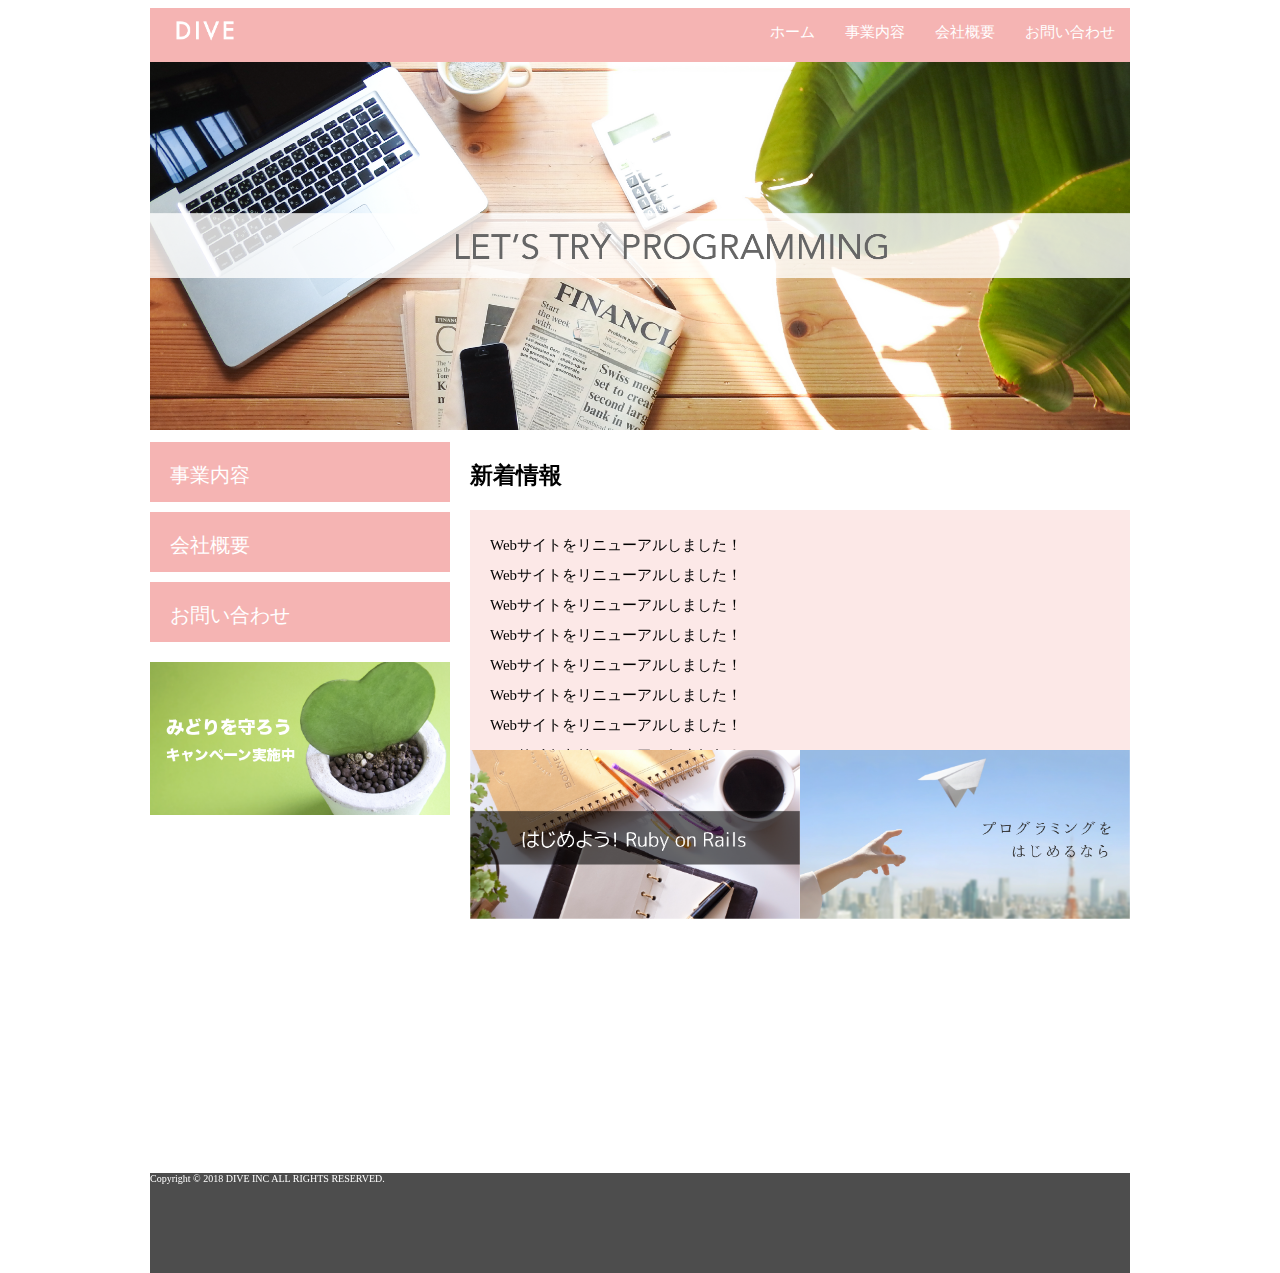
<file: DIVE/index.html>
<!DOCTYPE html>
<html>
<head>
  <meta charset="UTF-8">
  <link rel="stylesheet" href="./css/normalize.css">
  <link rel="stylesheet" href="./css/style.css">
  <title>株式会社DIVE</title>
</head>
<body>
  <div class="container">
  <header class="header clearfix">
    <a href="index.html">
      <img src="./images/logo.png" class="logo_image">
    </a>
    <nav>
      <ul class="top_menu clearfix">
        <li><a href="index.html">ホーム</a></li>
        <li><a href="business.html">事業内容</a></li>
        <li><a href="company.html">会社概要</a></li>
        <li><a href="contact.html">お問い合わせ</a></li>
      </ul>
    </nav>
  </header>
  <img src="./images/TOP.png" class="image_area">
  <div class="wrapper clearfix">
  <aside class="side_menu">
    <nav> <!-- この行から追記 -->
        <ul>
          <li><a href="#">事業内容</a></li>
          <li><a href="#">会社概要</a></li>
          <li><a href="#">お問い合わせ</a></li>
        </ul>
      </nav>
      <p class="banner">
        <a href="#">
          <img src="./images/banner.png">
        </a>
      </p>
  </aside>
  <article class="content">
    <h2>新着情報</h2>
    <div class="news">
      <ul>
        <li>Webサイトをリニューアルしました！</li>
        <li>Webサイトをリニューアルしました！</li>
        <li>Webサイトをリニューアルしました！</li>
        <li>Webサイトをリニューアルしました！</li>
        <li>Webサイトをリニューアルしました！</li>
        <li>Webサイトをリニューアルしました！</li>
        <li>Webサイトをリニューアルしました！</li>
        <li>Webサイトをリニューアルしました！</li>
        <li>Webサイトをリニューアルしました！</li>
        <li>Webサイトをリニューアルしました！</li>
      </ul>
    </div>
    <div class="banner_content">
      <p>
        <a href="#"><img src="./images/banner02.png"></a>
      </p>
      <p>
        <a href="#"><img src="./images/banner03.png"></a>
      </p>
    </div>
  </article>
  </div>
      <footer class="footer">
        <p>Copyright © 2018 DIVE INC ALL RIGHTS RESERVED.</p>
      </footer>
   </div>
 </body>
</html>
</file>
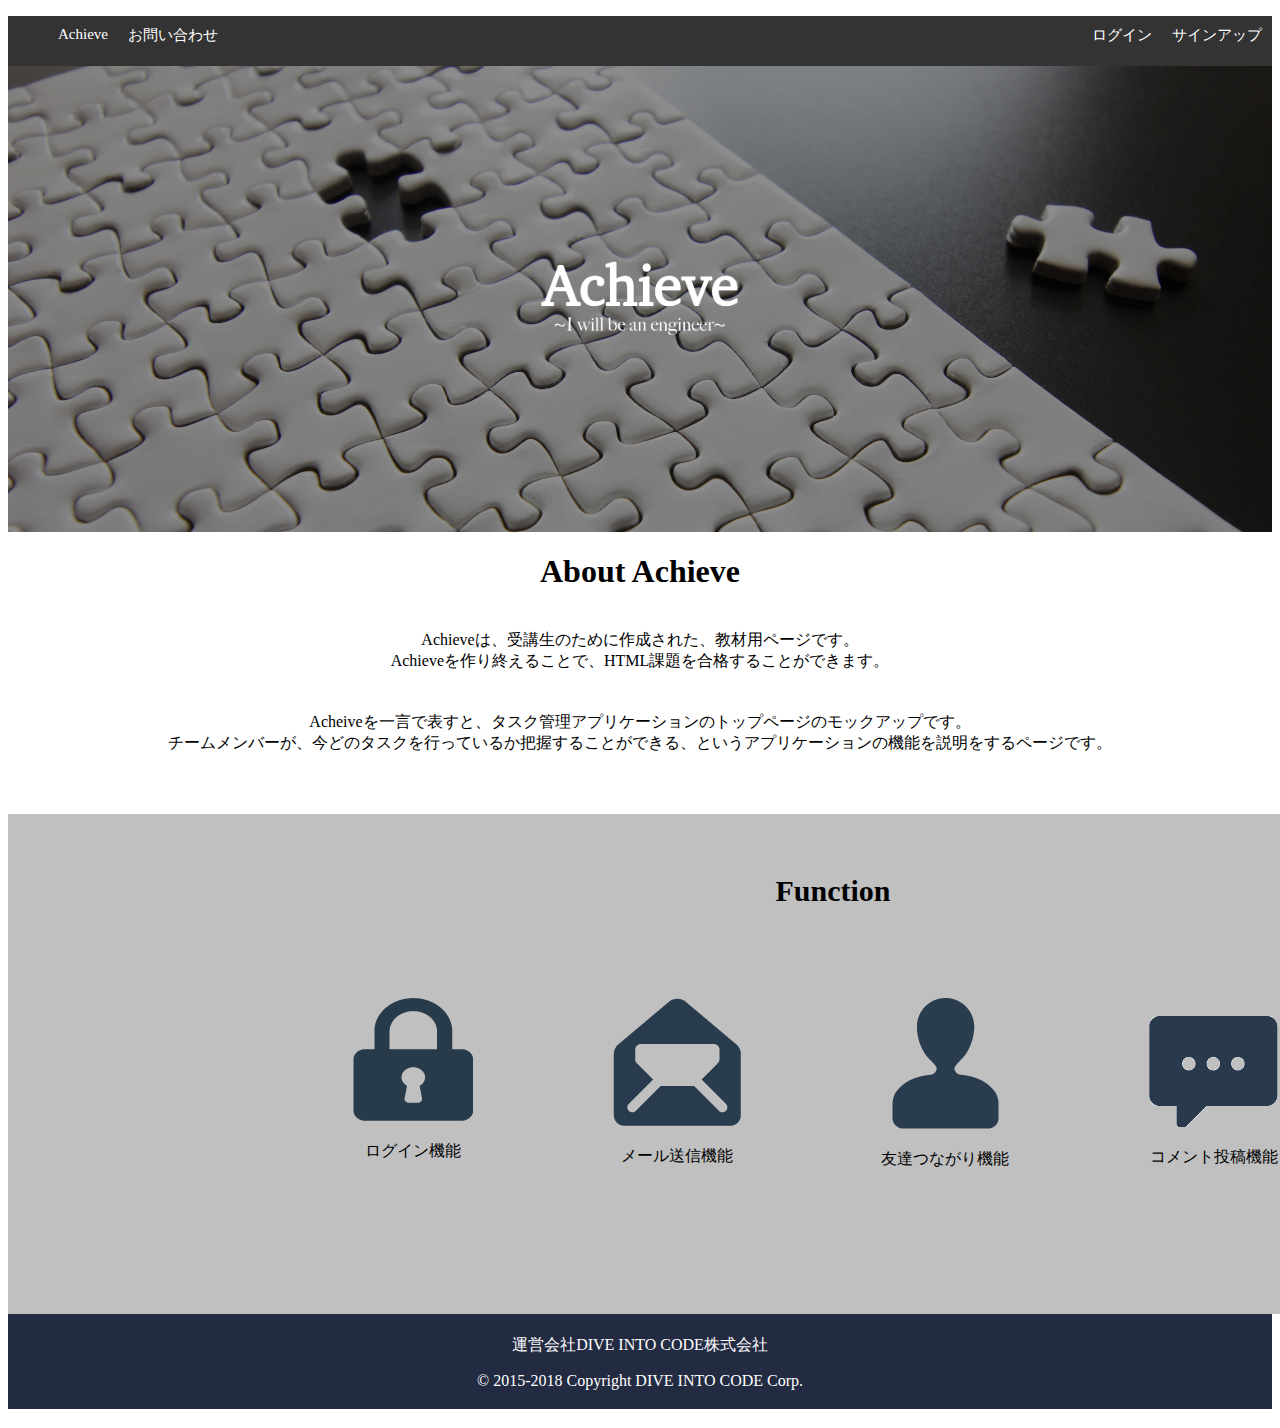
<file: sample.html>
<!DOCTYPE html>
<html lang="ja">
<head>
    <meta charset="UTF-8">
    <meta http-equiv="Content-Type" content="text/html; charset=utf-8" />
    <title>Achieve</title>
    <link rel="stylesheet" href="vendors/css/normalize.css">
    <link rel="stylesheet" href="vendors/css/sample.css">
</head>
<body>
  <header>
    <ul>
      <li class="left"><a href="#">Achieve</a></li>
      <li class="left"><a href="#">お問い合わせ</a></li>
      <li class="right"><a href="#">サインアップ</a></li>
      <li class="right"><a href="#">ログイン</a></li>
    </ul>
  </header>
  <section class="main-header">
    <img src="vendors/images/achieve.png">
  </section>
  <section class="about">
    <h1>About Achieve</h1>
    <p class="sentence1">
      Achieveは、受講生のために作成された、教材用ページです。<br>
      Achieveを作り終えることで、HTML課題を合格することができます。
    </p>
    <p class="sentence2">
      Acheiveを一言で表すと、タスク管理アプリケーションのトップページのモックアップです。<br>
      チームメンバーが、今どのタスクを行っているか把握することができる、というアプリケーションの機能を説明をするページです。
    </p>
  </section>
  <section class="function clearfix">
    <h1 class="top">Function</h1>
    <div class="function-images">
      <div class="function-image">
        <img src="vendors/images/key.png">
        <p>ログイン機能</p>
      </div>
      <div class="function-image">
        <img src="vendors/images/mails.png">
        <p>メール送信機能</p>
      </div>
      <div class="function-image">
        <img src="vendors/images/girls.png">
        <p>友達つながり機能</p>
      </div>
      <div class="function-image">
        <img src="vendors/images/comment.png">
        <p>コメント投稿機能</p>
      </div>
    </div>
  </section>
  <footer>
    <p>運営会社DIVE INTO CODE株式会社</p>
    <p>© 2015-2018 Copyright DIVE INTO CODE Corp.</p>
  </footer>
</body>
</html>
<!-- ここに書かれているhtmlの記述はあくまでヒントとして用意された雛形なので、書かれている記述に従わずに実装したいという場合は、自分の好きに実装して構わない。課題要件を満たし、コードの品質が一定の水準にあると判定されればどのような実装でも合格になる。 -->
</file>
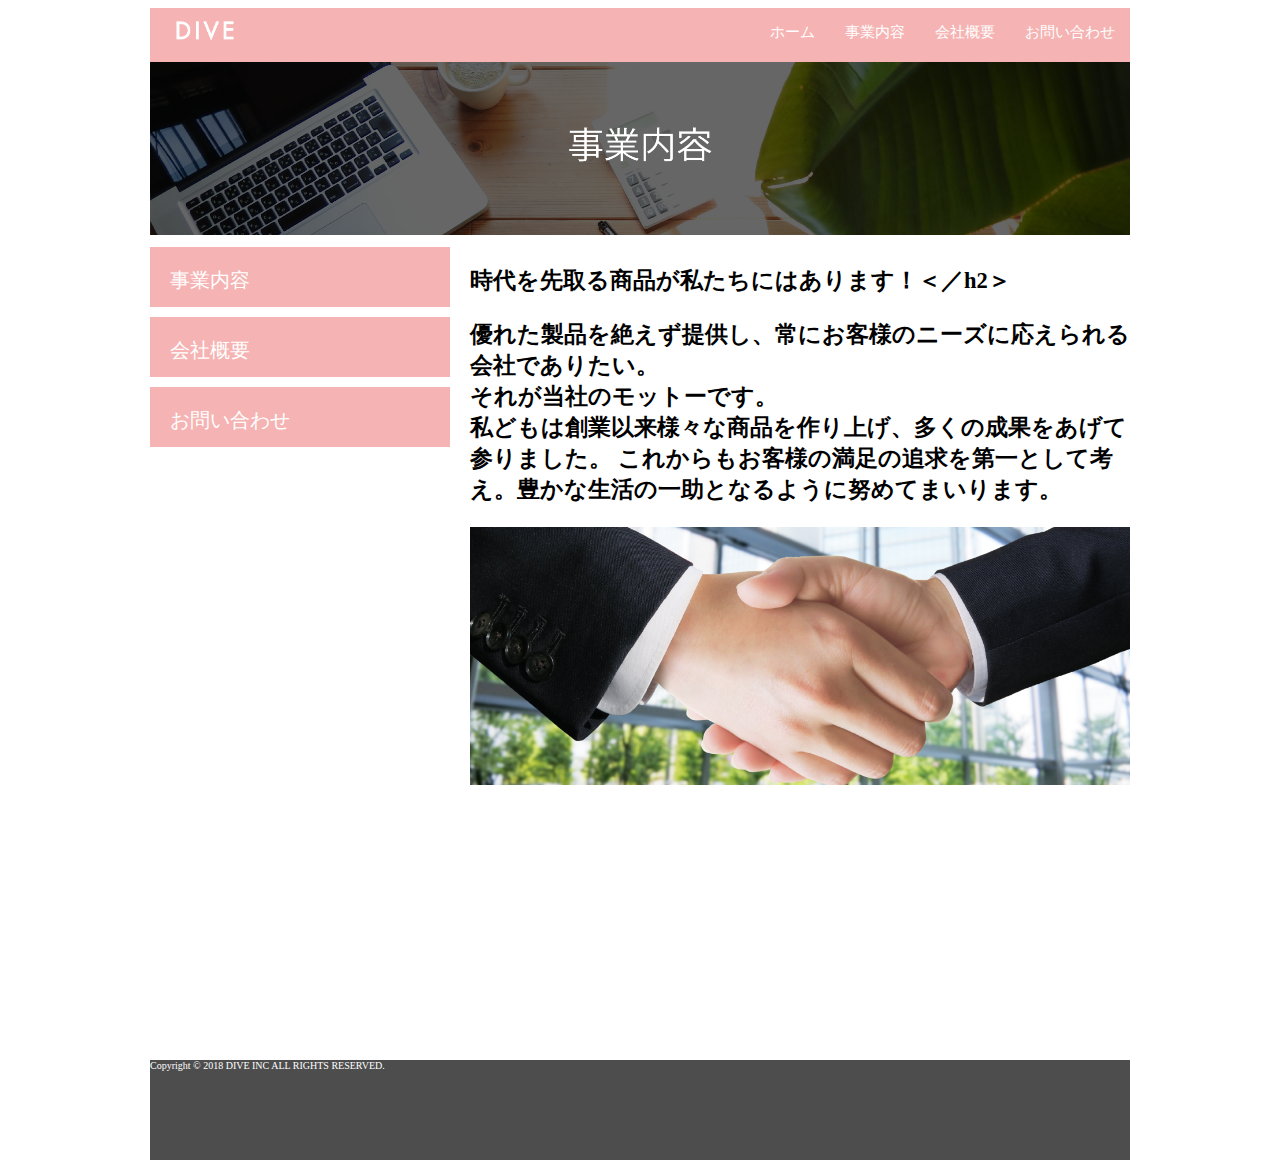
<file: DIVE/business.html>
<!DOCTYPE html>
<html>
<head>
  <meta charset="UTF-8">
  <link rel="stylesheet" href="./css/normalize.css">
  <link rel="stylesheet" href="./css/style.css">
  <title>株式会社DIVE</title>
</head>
<body>
  <div class="container">
  <header class="header clearfix">
    <a href="index.html">
      <img src="./images/logo.png" class="logo_image">
    </a>
    <nav>
      <ul class="top_menu clearfix">
        <li><a href="index.html">ホーム</a></li>
        <li><a href="business.html">事業内容</a></li>
        <li><a href="company.html">会社概要</a></li>
        <li><a href="contact.html">お問い合わせ</a></li>
      </ul>
    </nav>
  </header>
  <img src="./images/business.png" class="image_area">
  <div class="wrapper clearfix">
  <aside class="side_menu">
    <nav> <!-- この行から追記 -->
        <ul>
          <li class="point"><a href="business.html">事業内容</a></li>
          <li class="point"><a href="company.html">会社概要</a></li>
          <li class="point"><a href="contact.html">お問い合わせ</a></li>
        </ul>
      </nav>
  </aside>
  <article class="content">
    <h2>時代を先取る商品が私たちにはあります！＜／h2＞
      <p>
        優れた製品を絶えず提供し、常にお客様のニーズに応えられる会社でありたい。<br>
        それが当社のモットーです。<br>
        私どもは創業以来様々な商品を作り上げ、多くの成果をあげて参りました。
        これからもお客様の満足の追求を第一として考え。豊かな生活の一助となるように努めてまいります。
      </p>
    <img src="./images/shakehand.png" class="image_area">
  </article>
  </div>
      <footer class="footer">
        <p>Copyright © 2018 DIVE INC ALL RIGHTS RESERVED.</p>
      </footer>
   </div>
 </body>
</html>
</file>
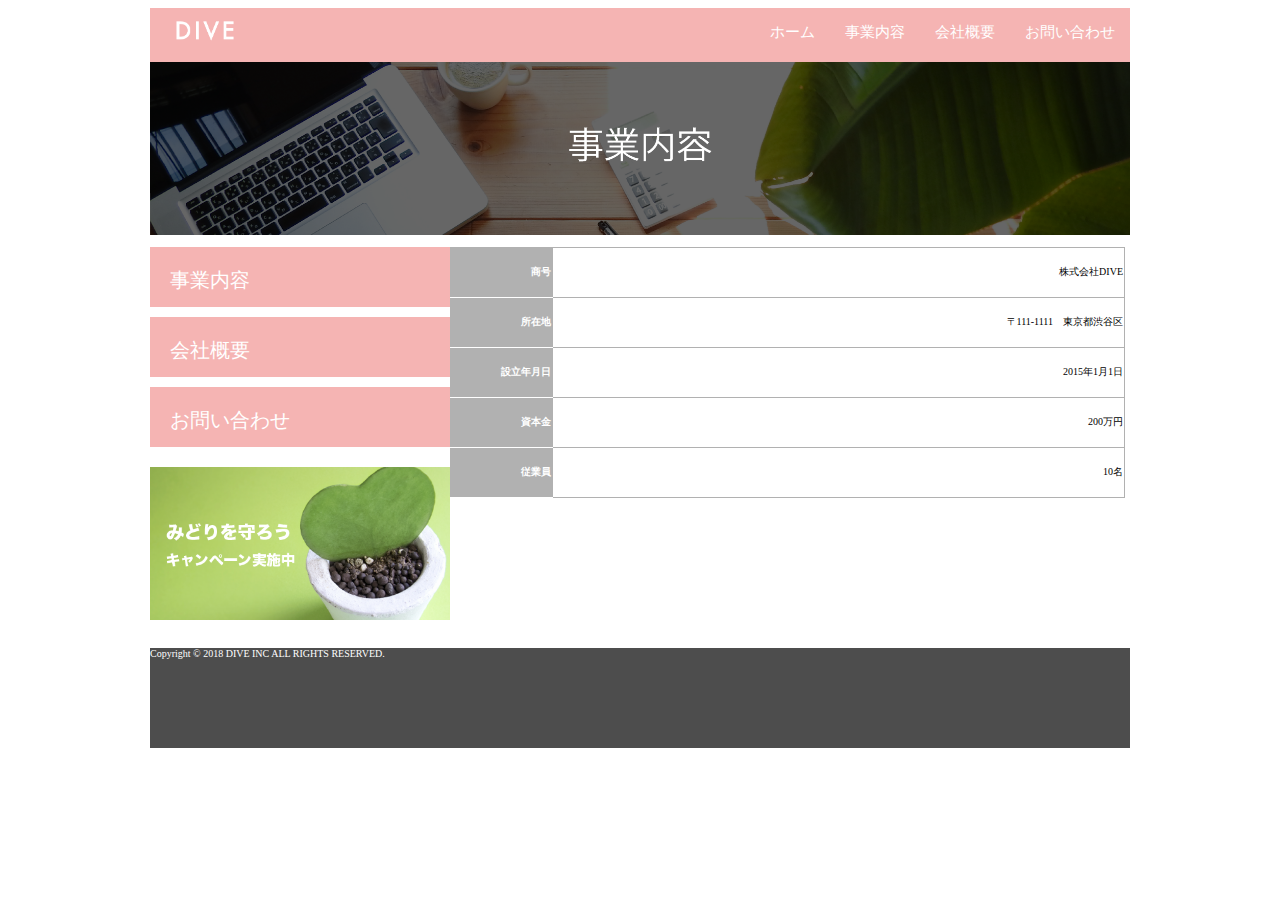
<file: DIVE/company.html>
<!DOCTYPE html>
<html>
<head>
  <meta charset="UTF-8">
  <link rel="stylesheet" href="./css/normalize.css">
  <link rel="stylesheet" href="./css/style.css">
  <link rel="stylesheet" href="./css/company.css">
  <title>株式会社DIVE</title>
</head>
<body>
  <div class="container">
  <header class="header clearfix">
    <a href="index.html">
      <img src="./images/logo.png" class="logo_image">
    </a>
    <nav>
      <ul class="top_menu clearfix">
        <li><a href="index.html">ホーム</a></li>
        <li><a href="business.html">事業内容</a></li>
        <li><a href="company.html">会社概要</a></li>
        <li><a href="contact.html">お問い合わせ</a></li>
      </ul>
    </nav>
  </header>
  <img src="./images/business.png" class="image_area">
  <div class="wrapper clearfix">
  <aside class="side_menu">
    <nav> <!-- この行から追記 -->
        <ul>
          <li class="point"><a href="business.html">事業内容</a></li>
          <li><a href="#">会社概要</a></li>
          <li><a href="#">お問い合わせ</a></li>
        </ul>
      </nav>
      <p class="banner">
        <a href="#">
          <img src="./images/banner.png">
        </a>
      </p>
  </aside>
  <table class="company">
  <tr>
    <th>商号</th>
    <td>株式会社DIVE</td>
  </tr>
  <tr>
    <th>所在地</th>
    <td>〒111-1111　東京都渋谷区</td>
  </tr>
  <tr>
    <th>設立年月日</th>
    <td>2015年1月1日</td>
  </tr>
  <tr>
    <th>資本金</th>
    <td>200万円</td>
  </tr>
  <tr>
    <th>従業員</th>
    <td>10名</td>
  </tr>
</table>
      <footer class="footer">
        <p>Copyright © 2018 DIVE INC ALL RIGHTS RESERVED.</p>
      </footer>
   </div>
 </body>
</html>
</file>
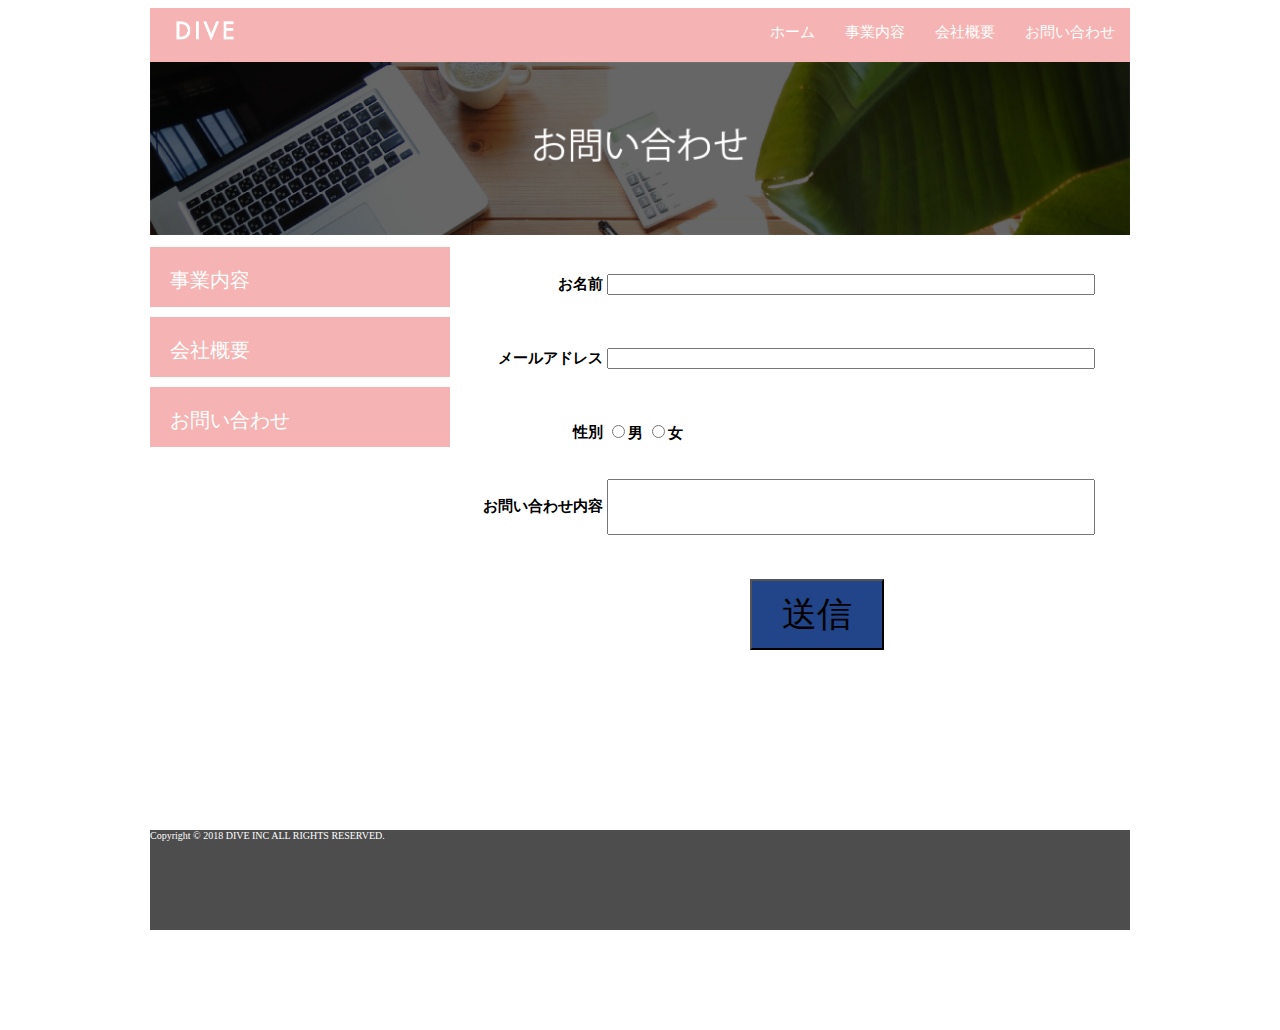
<file: DIVE/contact.html>
<!DOCTYPE html>
<html>
<head>
  <meta charset="UTF-8">
  <link rel="stylesheet" href="./css/normalize.css">
  <link rel="stylesheet" href="./css/style.css">
  <title>株式会社DIVE</title>
</head>
<body>
  <div class="container">
  <header class="header clearfix">
    <a href="index.html">
      <img src="./images/logo.png" class="logo_image">
    </a>
    <nav>
      <ul class="top_menu clearfix">
        <li><a href="index.html">ホーム</a></li>
        <li><a href="business.html">事業内容</a></li>
        <li><a href="company.html">会社概要</a></li>
        <li><a href="contact.html">お問い合わせ</a></li>
      </ul>
    </nav>
  </header>
  <img src="./images/contact.png" class="image_area">
  <div class="wrapper clearfix">
  <aside class="side_menu">
    <nav> <!-- この行から追記 -->
        <ul>
          <li class="point"><a href="business.html">事業内容</a></li>
          <li class="point"><a href="company.html">会社概要</a></li>
          <li class="point"><a href="contact.html">お問い合わせ</a></li>
        </ul>
      </nav>
  </aside>
  <table>
  <form action="contact" method="post>"
    <p><tr>
      <th class="a">お名前</th>
      <th><input type="text" name="name" class="area1"></th>
    </tr></p>
    <p><tr>
      <th class="a">メールアドレス</th>
      <th><input type="text" name="email" class="area1"></th>
    </th></p>
    <p><tr>
      <th class="a">性別</th>
      <th class="b"><input type="radio" name="sex" value="男" />男
     <input type="radio" name="sex" value="女" />女</th>
    </tr></p>
    <p><tr>
      <th class="a">お問い合わせ内容</th>
      <th class="c"><input type="text" name="kanso" class="area2"></th>
    </tr></p>
    <p><tr>
      <th></th>
    </table>
    <div>
      <input type="submit" value="送信" class="button">
    </div>
      <footer class="footer">
        <p>Copyright © 2018 DIVE INC ALL RIGHTS RESERVED.</p>
      </footer>
   </div>
 </body>
</html>
</file>
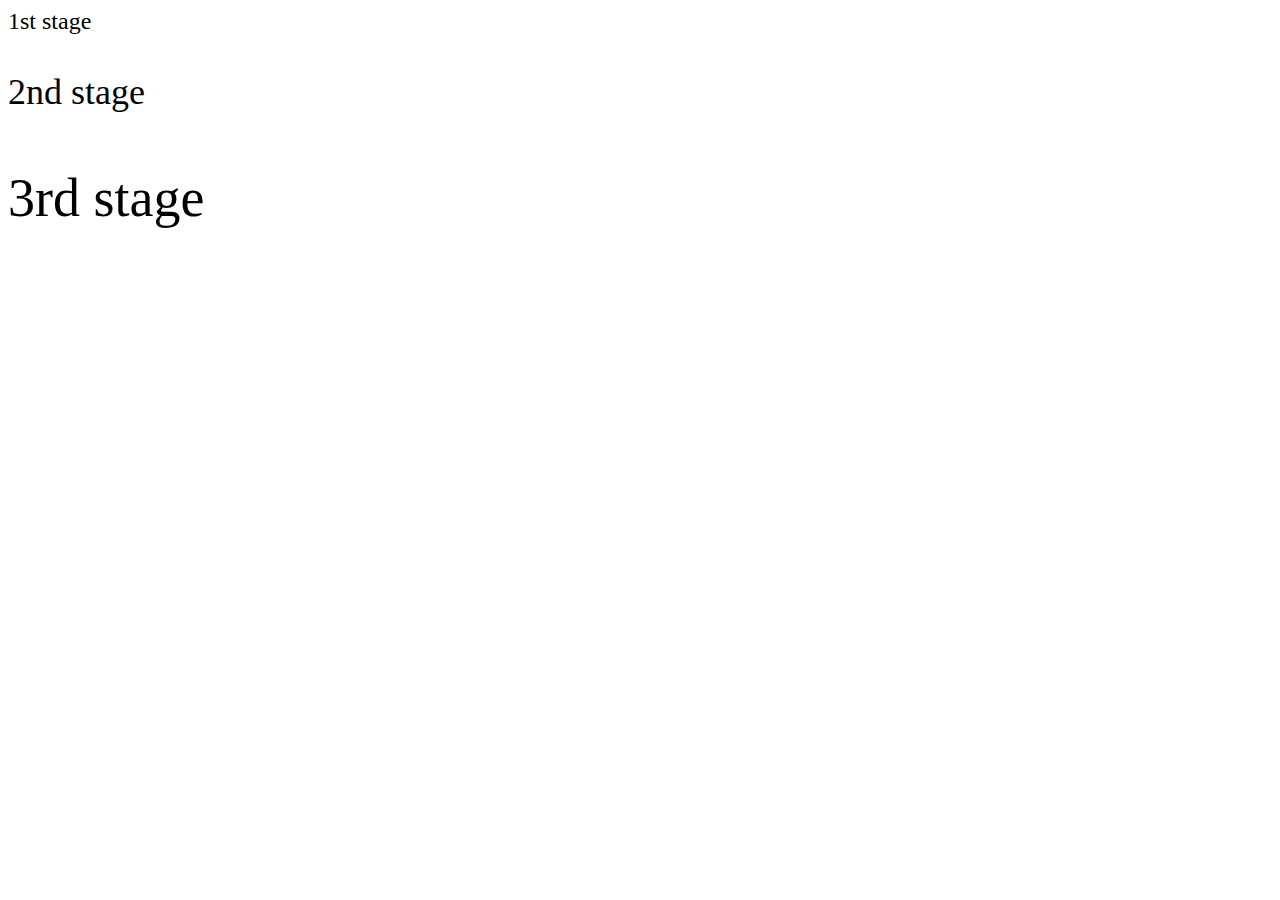
<file: DIVE/fontSize.html>
<html>
  <head>
    <style type="text/css">
      #first {font-size: 1.5em;}
      #second {font-size: 1.5em;}
      #third {font-size: 1.5em;}
    </style>
  </head>
  <body>
    <div id="first">
      <p>1st stage</p>
      <div id="second">
        <p>2nd stage</p>
        <div id="third">
          <p>3rd stage</p>
        </div>
      </div>
    </div>
  </body>
</html>
</file>
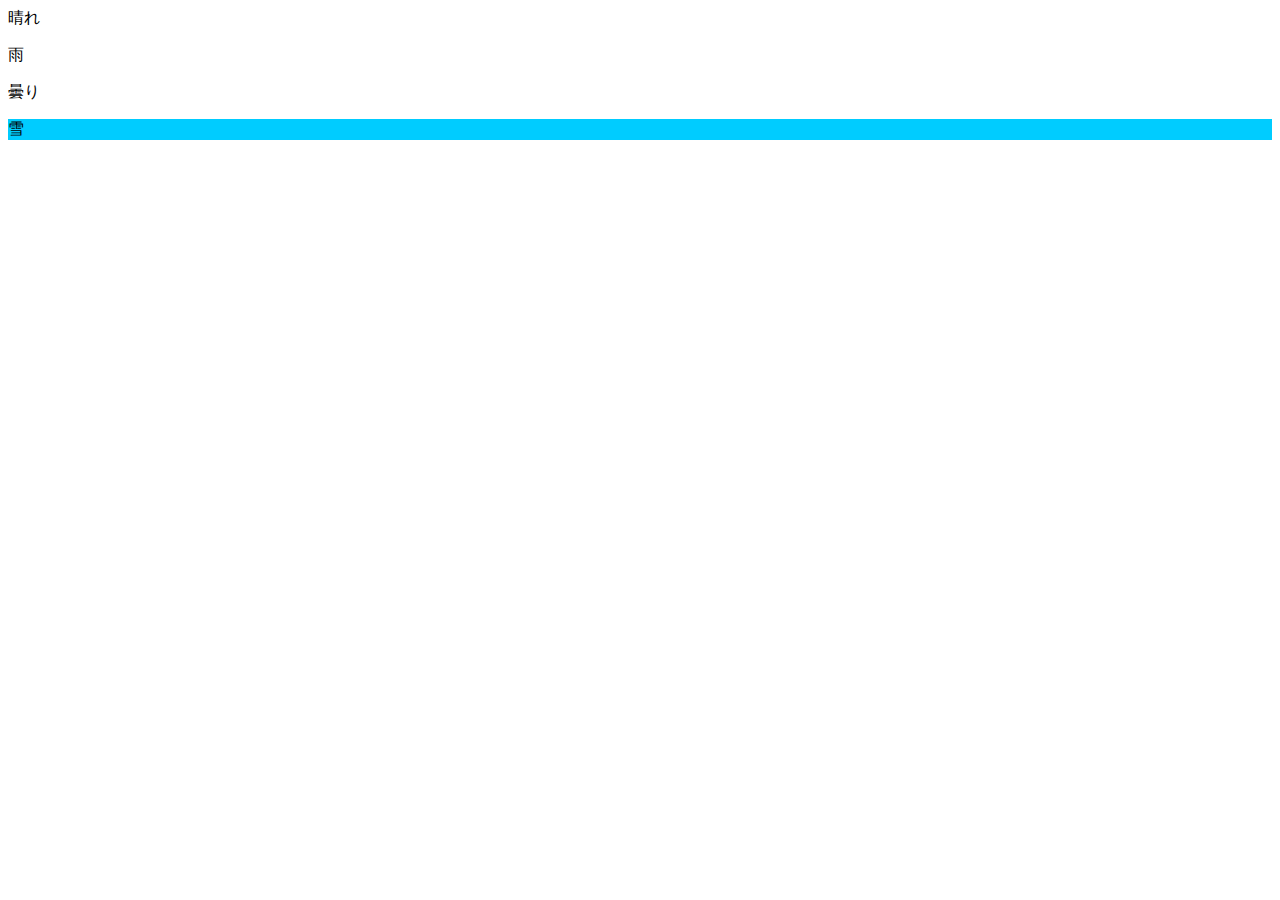
<file: DIVE/test.html>
<html>
<head>
  <style type="text/css">
  div.content p:last-child{
    background-color: #00ccff;

  </style>
</head>
<body>
    <div class="content">
      <p>晴れ</p>
      <p>雨</p>
      <p>曇り</p>
      <p>雪</p>
    </div>
  </body>
</html>
</file>
<file: DIVE/css/style.css>
html {
  font-size: 62.5%;
  height: 100%;
}
body {
  height: 100%;
}
ul {
  margin: 0;
  padding: 0;
}
li {
  list-style: none;
}
.header {
  background-color: #F5B4B3;
  height: 54px;
  font-size: 1.5rem;
}
ul.top_menu {
  float: right;
}
.top_menu li {
  float: left;
  width: auto;
}
.top_menu li a {
  color: #fff;
  text-decoration: none;
  display: block;
  padding: 15px;
}
.top_menu li a:hover {
  text-decoration: underline;
}
.logo_image {
  width: 110px;
  float: left;
  margin: 0;
}
.image_area{
  width: 100%;
}
.wrapper{
  margin-top: 10px;
  padding-bottom: 100px;
}
.side_menu{
  width: 300px;
  float: left;
}
.side_menu li{
  background-color: #F5B4B3;
  height: 6rem;
  margin-bottom: 10px;
}
.side_menu li a{
  font-size:2rem;
  color: #fff;
  text-decoration: none;
  display: block;
  padding: 2rem;
}
.banner img{
  width: 100%;
}
.banner{
  margin-top: 20px;
}
.clearfix:after {
  content: "";
  display: block;
  clear: both;
}
.side_menu li:hover{
  opacity: 0.6;
}
.banner a:hover {
  opacity: 0.6;
}
.content{
  width: 660px;
  margin-left: 20px;
  float: left;
  font-size: 1.5rem;
}
.news{
  height: 200px;
  background-color: #FCE8E7;
  padding: 20px;
  overflow: scroll;
  line-height: 2;
}
.footer{
  background-color: #4D4D4D;
  height: 100px;
  width: 100%;
  bottom: 0;
  position: absolute
  display: table;
  margin-top: 150px;
}
.footer p {
  font-size: 1rem;
  color: #fff;
  text-align: center;
  vertical-align: middle;
  display: table-cell;
}
.container {
  width: 980px;
  margin: 0 auto;
  min-height: 100%;
  position: relative;
}
banner_content {
  margin-top: 10px;
  display: table;
}
.banner_content p {
  display: table-cell;
}
.banner_content p img {
  width: 100%;
}
.sibe_menu .point{
  background-color: #FCECEC;
}
side_menu .point a{
  color: #4D4D4D;
}
table {
  text-align: right;
}
.a {
  height: 7rem;
  width: 150px;
  font-size: 15px;
}
.b{
  float: left;
  font-size: 15px;
  padding-top: 25px;
}
input.area1{
  width: 480px;
}
input.area2{
  width: 480px;
  height: 5rem;
}
.button{
  padding: 10px 30px;
  margin: 30px 600px;
  font-size:35px;
  background-color: #248;
}
.button:hover {
  opacity: 0.5;
}
</file>
<file: vendors/css/sample.css>
html {
  position: relative;
  min-height: 100%;
}
body {
  text-align: center;
}
.main-header {
  padding-bottom: 15%;
  width: 100%;
  background-size: cover;
  background-image: url("../images/header.jpg");
  background-attachment: fixed;
}
/* ここから */
header {
  background-color: #333333;
  height: 50px;
}
}
header ul {
}
header ul a {
  color: #fff;
  text-decoration: none;
}
header li {
}
header ul:after{
}
.left {
  float: left;
  display: block;
  padding: 10px;
  font-size: 15px;
}
.right {
  float: right;
  display: block;
  padding: 10px;
  font-size: 15px;
}


/* ここまでがheader部分の実装 */
.main-header img {
  width: 200px;
  padding-top: 190px;
/* main画像（白い「Achieve」の文字の画像）部分の実装 */
}
.about {
/* About Achieve部分の実装 */
}
p.sentence1 {
  margin: 40px;
}
p.sentence2 {
  margin-bottom: 60px;
}
/* ここから */
.top{
  padding-top: 60px;
  font-size:30px;
}
.function {
  width: 1650px;
    height: 500px;
    background: #C0C0C0;
}
.function-images {
    height: 500px;
    margin: auto;
    width: 1100px
}
.function-image {
  float: left;
  padding: 70px;
}
/* ここまでがfunction部分の実装 */
footer {
  background-color: #232B42;
  height: 90px;
  padding-top: 5px;
  color: white;
/* footer部分の実装 */
}
/* ここに書かれているcssの記述はあくまでヒントとして用意された雛形なので、書かれている記述に従わずに実装したいという場合は、自分の好きに実装して構わない。課題要件を満たし、コードの品質が一定の水準にあると判定されればどのような実装でも合格になる。 */
</file>
<file: DIVE/css/company.css>
html {
  font-size: 62.5%;
  height: 100%;
}
body {
  height: 100%;
}
ul {
  margin: 0;
  padding: 0;
}
li {
  list-style: none;
}
.header {
  background-color: #F5B4B3;
  height: 54px;
  font-size: 1.5rem;
}
ul.top_menu {
  float: right;
}
.top_menu li {
  float: left;
  width: auto;
}
.top_menu li a {
  color: #fff;
  text-decoration: none;
  display: block;
  padding: 15px;
}
.top_menu li a:hover {
  text-decoration: underline;
}
.logo_image {
  width: 110px;
  float: left;
  margin: 0;
}
.image_area{
  width: 100%;
}
.wrapper{
  margin-top: 10px;
  padding-bottom: 100px;
}
.side_menu{
  width: 300px;
  float: left;
}
.side_menu li{
  background-color: #F5B4B3;
  height: 6rem;
  margin-bottom: 10px;
}
.side_menu li a{
  font-size:2rem;
  color: #fff;
  text-decoration: none;
  display: block;
  padding: 2rem;
}
.banner img{
  width: 100%;
}
.banner{
  margin-top: 20px;
}
.clearfix:after {
  content: "";
  display: block;
  clear: both;
}
.side_menu li:hover{
  opacity: 0.6;
}
.banner a:hover {
  opacity: 0.6;
}
.content{
  width: 660px;
  margin-left: 20px;
  float: left;
  font-size: 1.5rem;
}
.news{
  height: 200px;
  background-color: #FCE8E7;
  padding: 20px;
  overflow: scroll;
  line-height: 2;
}
.footer{
  background-color: #4D4D4D;
  height: 100px;
  width: 100%;
  bottom: 0;
  position: absolute
  display: table;
}
.footer p {
  font-size: 1rem;
  color: #fff;
  text-align: center;
  vertical-align: middle;
  display: table-cell;
}
.container {
  width: 980px;
  margin: 0 auto;
  min-height: 100%;
  position: relative;
}
banner_content {
  margin-top: 10px;
  display: table;
}
.banner_content p {
  display: table-cell;
}
.banner_content p img {
  width: 100%;
}
.sibe_menu .point{
  background-color: #FCECEC;
}
side_menu .point a{
  color: #4D4D4D;
}
.company tr{
  height: 5rem;
}
.company th{
  width: 100px;
  background-color: #B1B1B1;
  color: #fff;
  border-bottom: solid 1px #fff;
}
.company td{
  width: 560px;
  padding-left: 1rem;
  border: solid 1px #B1B1B1;
}
.company{
  border-collapse: collapse;
}
.company tr:last-chili th {
  border-color: #B1B1B1;
}
</file>
